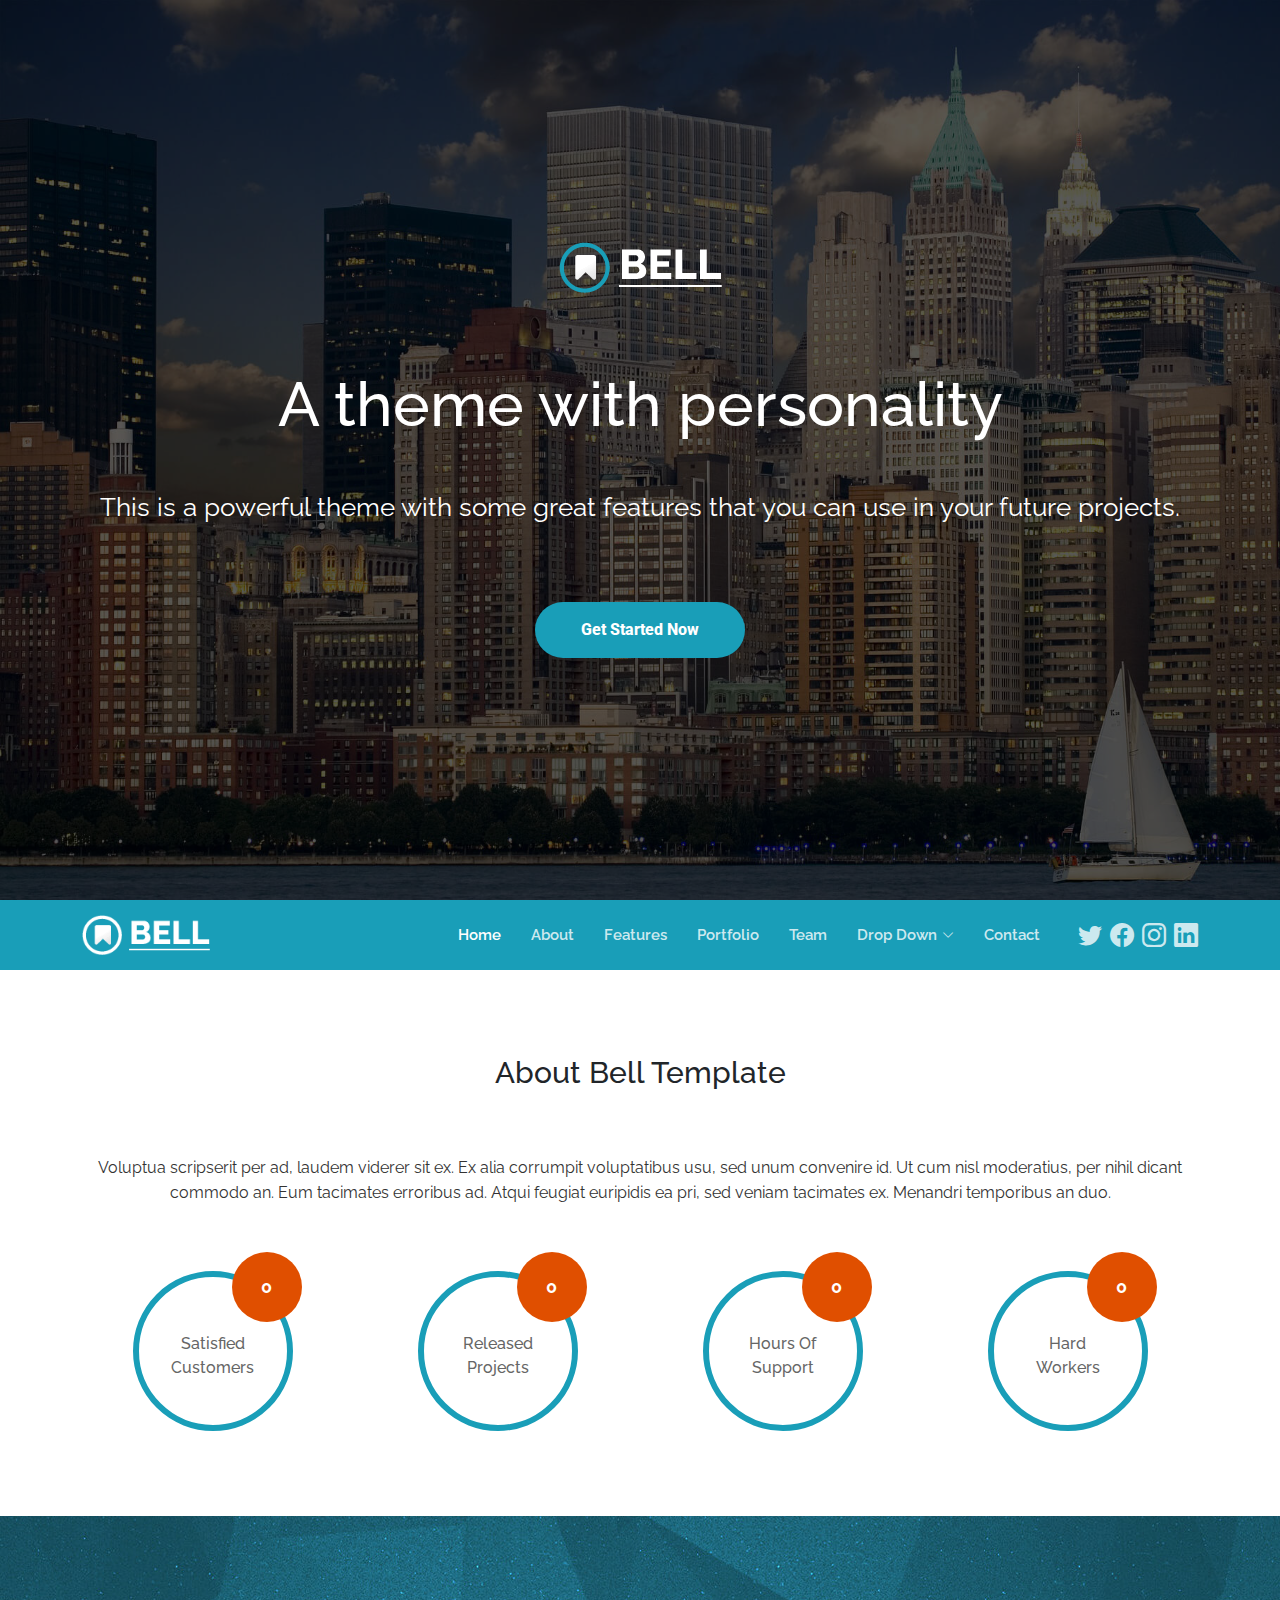
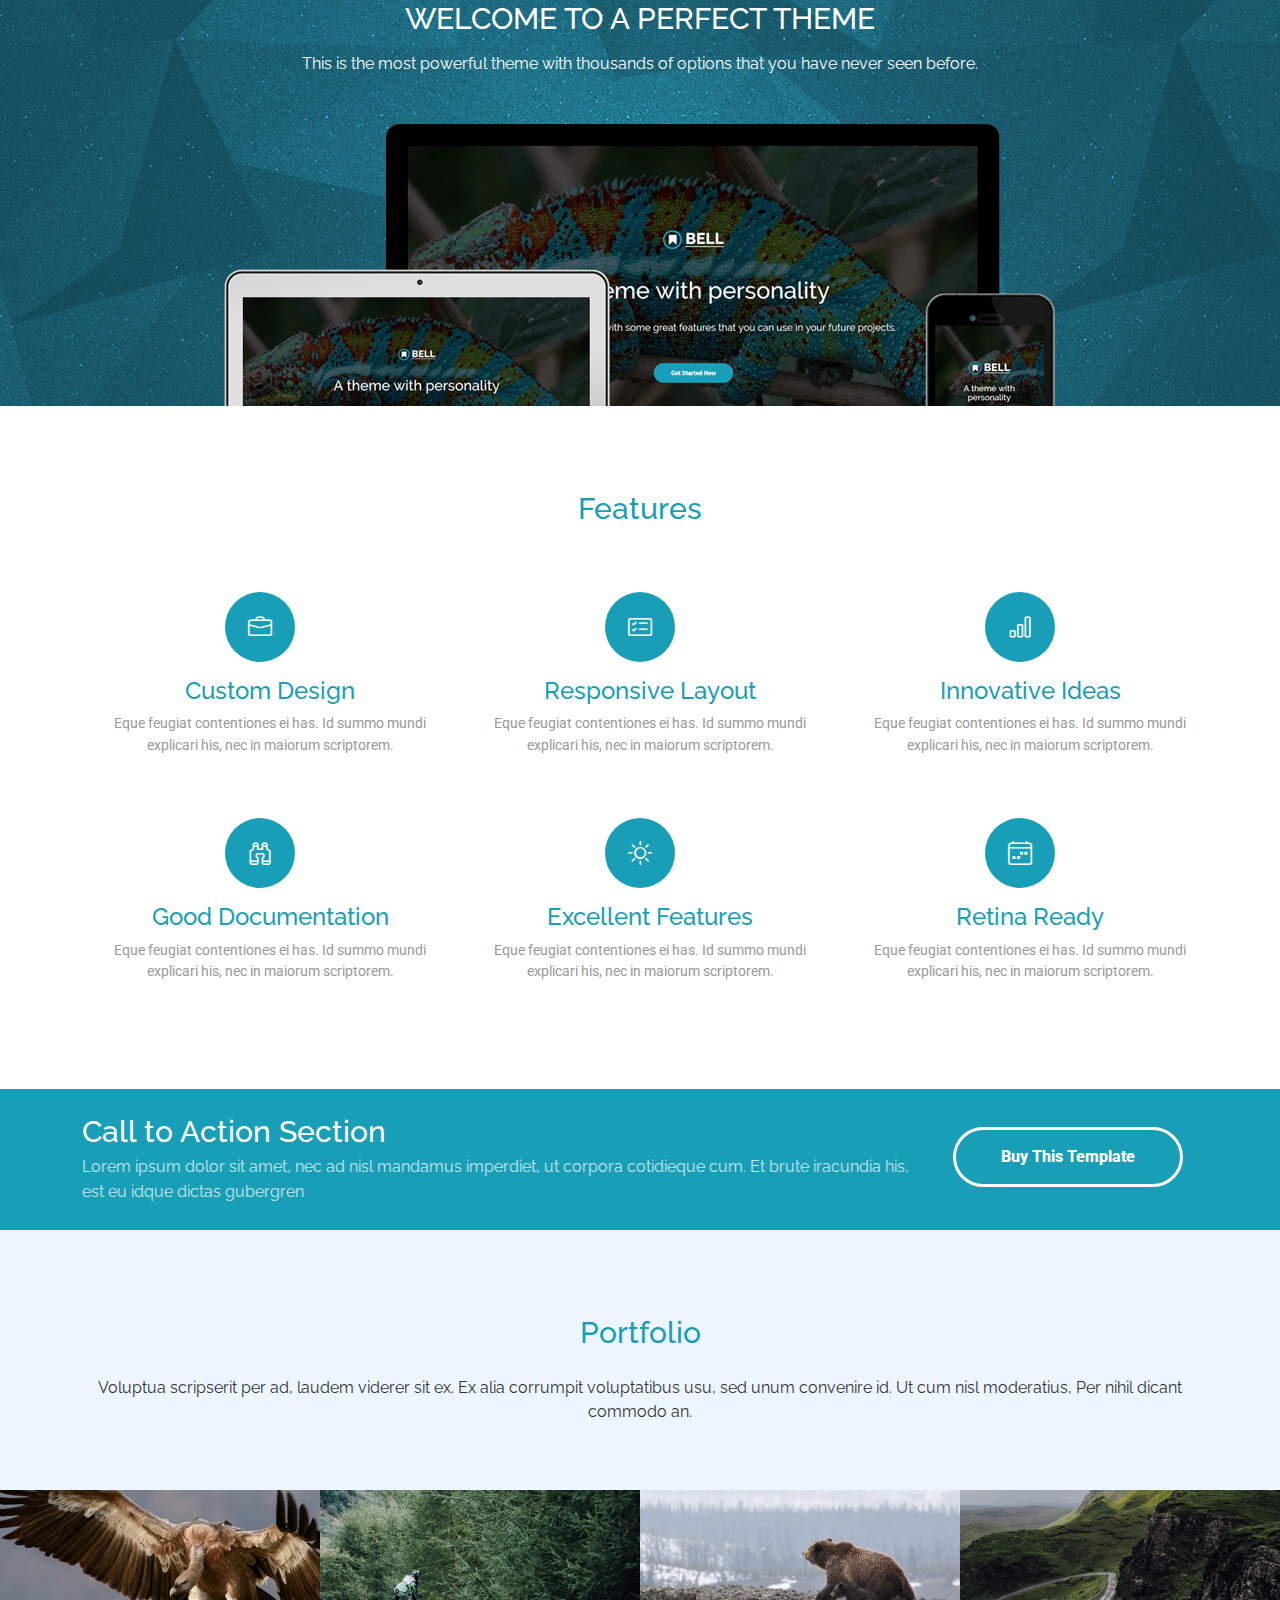
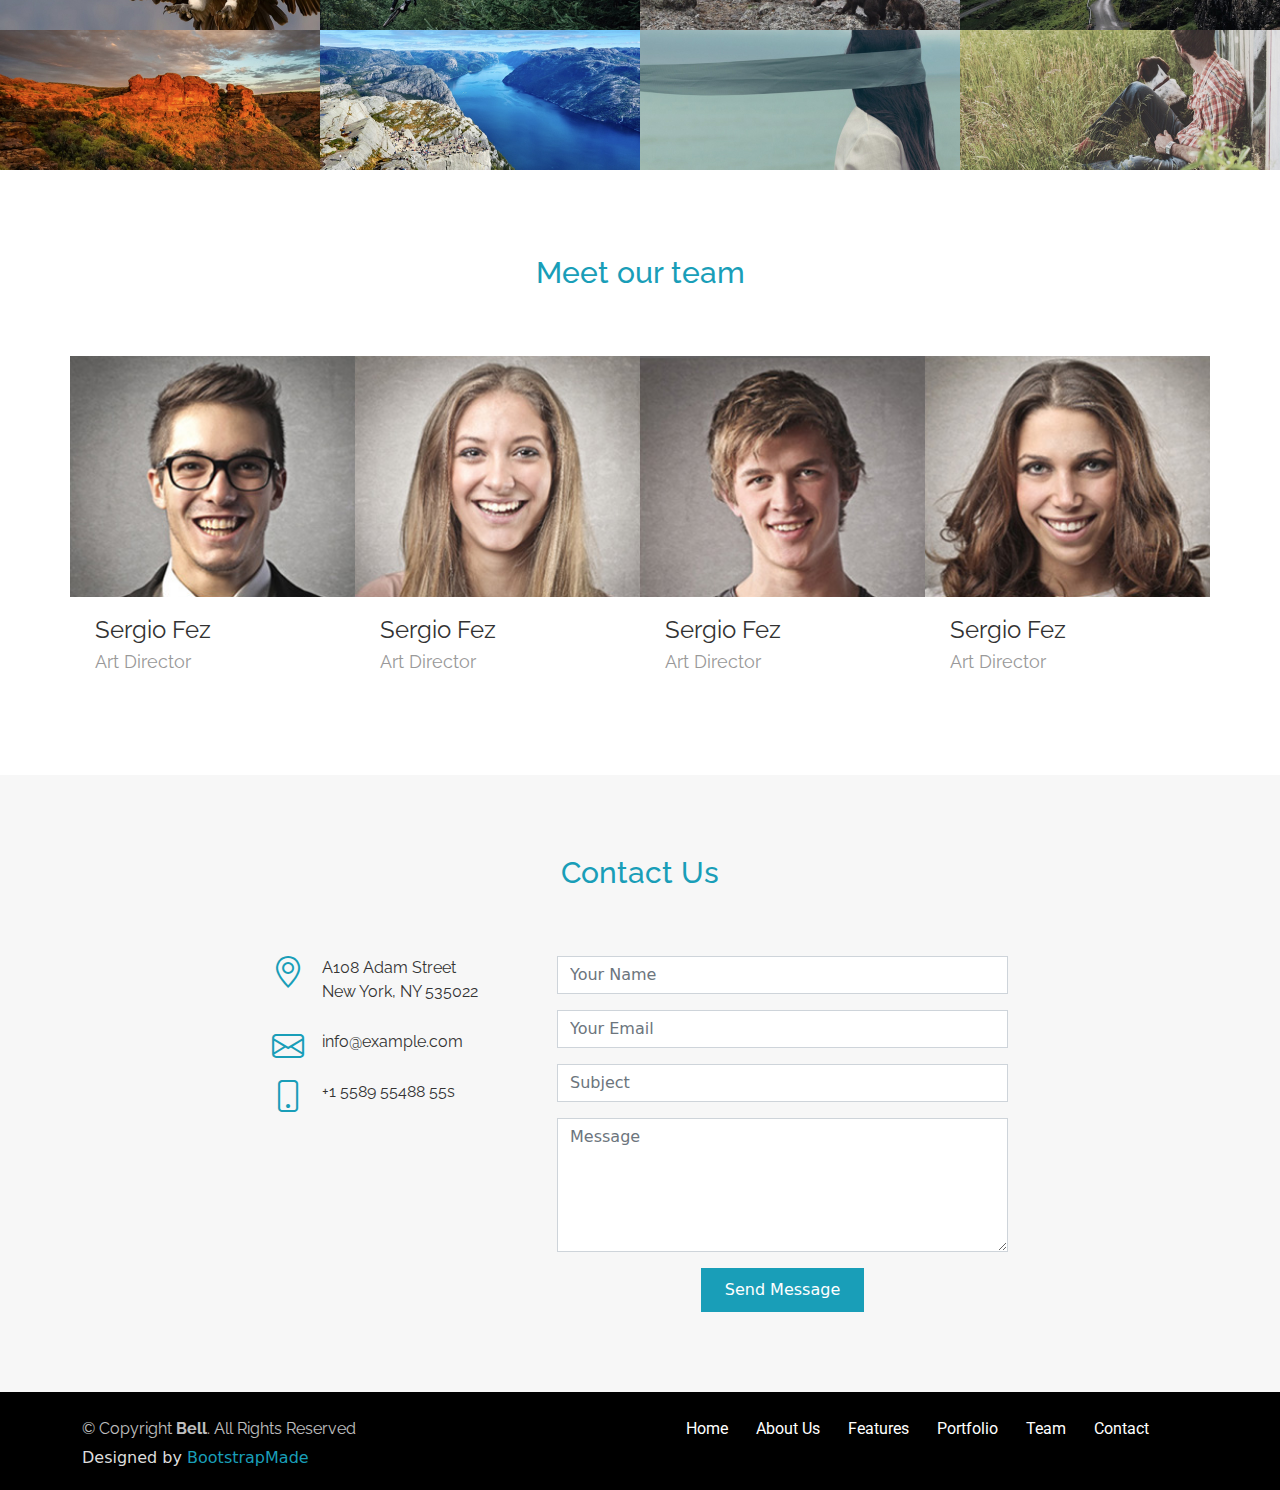
<file: Bell/index.html>
<!DOCTYPE html>
<html lang="en">

<head>
  <meta charset="utf-8">
  <meta content="width=device-width, initial-scale=1.0" name="viewport">

  <title>Bell Bootstrap Template</title>
  <meta content="" name="description">
  <meta content="" name="keywords">

  <!-- Facebook Opengraph integration: https://developers.facebook.com/docs/sharing/opengraph -->
  <meta property="og:title" content="">
  <meta property="og:image" content="">
  <meta property="og:url" content="">
  <meta property="og:site_name" content="">
  <meta property="og:description" content="">

  <!-- Twitter Cards integration: https://dev.twitter.com/cards/  -->
  <meta name="twitter:card" content="summary">
  <meta name="twitter:site" content="">
  <meta name="twitter:title" content="">
  <meta name="twitter:description" content="">
  <meta name="twitter:image" content="">

  <!-- Favicons -->
  <link href="assets/img/favicon.png" rel="icon">
  <link href="assets/img/apple-touch-icon.png" rel="apple-touch-icon">

  <!-- Google Fonts -->
  <link href="https://fonts.googleapis.com/css?family=Raleway:400,500,700|Roboto:400,900" rel="stylesheet">

  <!-- Vendor CSS Files -->
  <link href="assets/vendor/bootstrap/css/bootstrap.min.css" rel="stylesheet">
  <link href="assets/vendor/bootstrap-icons/bootstrap-icons.css" rel="stylesheet">
  <link href="assets/vendor/glightbox/css/glightbox.min.css" rel="stylesheet">

  <!-- Template Main CSS File -->
  <link href="assets/css/style.css" rel="stylesheet">

  <!-- =======================================================
  * Template Name: Bell - v4.6.0
  * Template URL: https://bootstrapmade.com/bell-free-bootstrap-4-template/
  * Author: BootstrapMade.com
  * License: https://bootstrapmade.com/license/
  ======================================================== -->
</head>

<body>

  <!-- ======= Hero Section ======= -->
  <section id="hero" class="hero">
    <div class="container text-center">
      <div class="row">
        <div class="col-md-12">
          <a class="hero-brand" href="index.html" title="Home"><img alt="Bell Logo" src="assets/img/logo.png"></a>
        </div>
      </div>

      <div class="col-md-12">
        <h1>
          A theme with personality
        </h1>

        <p class="tagline">
          This is a powerful theme with some great features that you can use in your future projects.
        </p>
        <a class="btn btn-full scrollto" href="#about">Get Started Now</a>
      </div>
    </div>

  </section><!-- End Hero -->

  <!-- ======= Header ======= -->
  <header id="header" class="d-flex align-items-center">
    <div class="container d-flex align-items-center">

      <div id="logo" class="me-auto">
        <a href="index.html"><img src="assets/img/logo-nav.png" alt=""></a>
        <!-- Uncomment below if you prefer to use a text image -->
        <!--<h1><a href="#hero">Bell</a></h1>-->
      </div>

      <nav id="navbar" class="navbar order-last order-lg-0">
        <ul>
          <li><a class="nav-link scrollto active" href="#hero">Home</a></li>
          <li><a class="nav-link scrollto" href="#about">About</a></li>
          <li><a class="nav-link scrollto" href="#features">Features</a></li>
          <li><a class="nav-link scrollto " href="#portfolio">Portfolio</a></li>
          <li><a class="nav-link scrollto" href="#team">Team</a></li>
          <li class="dropdown"><a href="#"><span>Drop Down</span> <i class="bi bi-chevron-down"></i></a>
            <ul>
              <li><a href="#">Drop Down 1</a></li>
              <li class="dropdown"><a href="#"><span>Deep Drop Down</span> <i class="bi bi-chevron-right"></i></a>
                <ul>
                  <li><a href="#">Deep Drop Down 1</a></li>
                  <li><a href="#">Deep Drop Down 2</a></li>
                  <li><a href="#">Deep Drop Down 3</a></li>
                  <li><a href="#">Deep Drop Down 4</a></li>
                  <li><a href="#">Deep Drop Down 5</a></li>
                </ul>
              </li>
              <li><a href="#">Drop Down 2</a></li>
              <li><a href="#">Drop Down 3</a></li>
              <li><a href="#">Drop Down 4</a></li>
            </ul>
          </li>
          <li><a class="nav-link scrollto" href="#contact">Contact</a></li>
        </ul>
        <i class="bi bi-list mobile-nav-toggle"></i>
      </nav><!-- .navbar -->

      <div class="header-social-links d-flex align-items-center">
        <a href="#" class="twitter"><i class="bi bi-twitter"></i></a>
        <a href="#" class="facebook"><i class="bi bi-facebook"></i></a>
        <a href="#" class="instagram"><i class="bi bi-instagram"></i></a>
        <a href="#" class="linkedin"><i class="bi bi-linkedin"></i></i></a>
      </div>
    </div>
  </header><!-- End Header -->

  <main id="main">

    <!-- ======= About Section ======= -->
    <section class="about" id="about">

      <div class="container text-center">
        <h2>
          About Bell Template
        </h2>

        <p>
          Voluptua scripserit per ad, laudem viderer sit ex. Ex alia corrumpit voluptatibus usu, sed unum convenire id. Ut cum nisl moderatius, per nihil dicant commodo an. Eum tacimates erroribus ad. Atqui feugiat euripidis ea pri, sed veniam tacimates ex. Menandri
          temporibus an duo.
        </p>

        <div class="row stats-row">
          <div class="stats-col text-center col-md-3 col-sm-6">
            <div class="circle">
              <span data-purecounter-start="0" data-purecounter-end="232" data-purecounter-duration="1" class="purecounter stats-no"></span>
              Satisfied Customers
            </div>
          </div>

          <div class="stats-col text-center col-md-3 col-sm-6">
            <div class="circle">
              <span data-purecounter-start="0" data-purecounter-end="79" data-purecounter-duration="1" class="purecounter stats-no"></span>
              Released Projects
            </div>
          </div>

          <div class="stats-col text-center col-md-3 col-sm-6">
            <div class="circle">
              <span data-purecounter-start="0" data-purecounter-end="1463" data-purecounter-duration="1" class="purecounter stats-no"></span>
              Hours Of Support
            </div>
          </div>

          <div class="stats-col text-center col-md-3 col-sm-6">
            <div class="circle">
              <span data-purecounter-start="0" data-purecounter-end="68" data-purecounter-duration="1" class="purecounter stats-no"></span>
              Hard Workers
            </div>
          </div>
        </div>
      </div>

    </section><!-- End About Section -->

    <!-- ======= Welcome Section ======= -->
    <section class="welcome text-center">
      <h2>Welcome to a perfect theme</h2>
      <p>
        This is the most powerful theme with thousands of options that you have never seen before.
      </p>
      <img alt="Bell - A perfect theme" class="gadgets-img hidden-md-down" src="assets/img/gadgets.png">
    </section><!-- End Welcome Section -->

    <!-- ======= Features Section ======= -->
    <section class="features" id="features">

      <div class="container">
        <h2 class="text-center">
          Features
        </h2>

        <div class="row">
          <div class="feature-col col-lg-4 col-xs-12">
            <div class="card card-block text-center">
              <div>
                <div class="feature-icon">
                  <i class="bi bi-briefcase"></i>
                </div>
              </div>

              <div>
                <h3>
                  Custom Design
                </h3>

                <p>
                  Eque feugiat contentiones ei has. Id summo mundi explicari his, nec in maiorum scriptorem.
                </p>
              </div>
            </div>
          </div>

          <div class="feature-col col-lg-4 col-xs-12">
            <div class="card card-block text-center">
              <div>
                <div class="feature-icon">
                  <i class="bi bi-card-checklist"></i>
                </div>
              </div>

              <div>
                <h3>
                  Responsive Layout
                </h3>

                <p>
                  Eque feugiat contentiones ei has. Id summo mundi explicari his, nec in maiorum scriptorem.
                </p>
              </div>
            </div>
          </div>

          <div class="feature-col col-lg-4 col-xs-12">
            <div class="card card-block text-center">
              <div>
                <div class="feature-icon">
                  <i class="bi bi-bar-chart"></i>
                </div>
              </div>

              <div>
                <h3>
                  Innovative Ideas
                </h3>

                <p>
                  Eque feugiat contentiones ei has. Id summo mundi explicari his, nec in maiorum scriptorem.
                </p>
              </div>
            </div>
          </div>
        </div>

        <div class="row">
          <div class="feature-col col-lg-4 col-xs-12">
            <div class="card card-block text-center">
              <div>
                <div class="feature-icon">
                  <i class="bi bi-binoculars"></i>
                </div>
              </div>

              <div>
                <h3>
                  Good Documentation
                </h3>

                <p>
                  Eque feugiat contentiones ei has. Id summo mundi explicari his, nec in maiorum scriptorem.
                </p>
              </div>
            </div>
          </div>

          <div class="feature-col col-lg-4 col-xs-12">
            <div class="card card-block text-center">
              <div>
                <div class="feature-icon">
                  <i class="bi bi-brightness-high"></i>
                </div>
              </div>

              <div>
                <h3>
                  Excellent Features
                </h3>

                <p>
                  Eque feugiat contentiones ei has. Id summo mundi explicari his, nec in maiorum scriptorem.
                </p>
              </div>
            </div>
          </div>

          <div class="feature-col col-lg-4 col-xs-12">
            <div class="card card-block text-center">
              <div>
                <div class="feature-icon">
                  <i class="bi bi-calendar4-week"></i>
                </div>
              </div>

              <div>
                <h3>
                  Retina Ready
                </h3>
                <p>
                  Eque feugiat contentiones ei has. Id summo mundi explicari his, nec in maiorum scriptorem.
                </p>
              </div>
            </div>
          </div>
        </div>
      </div>

    </section><!-- End Features Section -->

    <!-- ======= Call to Action Section ======= -->
    <section class="cta">
      <div class="container">
        <div class="row">
          <div class="col-lg-9 col-sm-12 text-lg-start text-center">
            <h2>
              Call to Action Section
            </h2>

            <p>
              Lorem ipsum dolor sit amet, nec ad nisl mandamus imperdiet, ut corpora cotidieque cum. Et brute iracundia his, est eu idque dictas gubergren
            </p>
          </div>

          <div class="col-lg-3 col-sm-12 text-lg-right text-center">
            <a class="btn btn-ghost" href="#">Buy This Template</a>
          </div>
        </div>
      </div>
    </section><!-- End Call to Action Section -->

    <!-- ======= Portfolio Section ======= -->
    <section class="portfolio" id="portfolio">

      <div class="container text-center">
        <h2>
          Portfolio
        </h2>

        <p>
          Voluptua scripserit per ad, laudem viderer sit ex. Ex alia corrumpit voluptatibus usu, sed unum convenire id. Ut cum nisl moderatius, Per nihil dicant commodo an.
        </p>
      </div>

      <div class="portfolio-grid">
        <div class="row">
          <div class="col-lg-3 col-sm-6 col-xs-12">
            <div class="card card-block">
              <a href="assets/img/porf-1.jpg" class="portfolio-lightbox" data-gallery="portfolioGallery"><img alt="" src="assets/img/porf-1.jpg">
                <div class="portfolio-over">
                  <div>
                    <h3 class="card-title">
                      The Dude Rockin'
                    </h3>

                    <p class="card-text">
                      Lorem ipsum dolor sit amet, eu sed suas eruditi honestatis.
                    </p>
                  </div>
                </div>
              </a>
            </div>
          </div>

          <div class="col-lg-3 col-sm-6 col-xs-12">
            <div class="card card-block">
              <a href="assets/img/porf-2.jpg" class="portfolio-lightbox" data-gallery="portfolioGallery"><img alt="" src="assets/img/porf-2.jpg">
                <div class="portfolio-over">
                  <div>
                    <h3 class="card-title">
                      The Dude Rockin'
                    </h3>

                    <p class="card-text">
                      Lorem ipsum dolor sit amet, eu sed suas eruditi honestatis.
                    </p>
                  </div>
                </div>
              </a>
            </div>
          </div>

          <div class="col-lg-3 col-sm-6 col-xs-12">
            <div class="card card-block">
              <a href="assets/img/porf-3.jpg" class="portfolio-lightbox" data-gallery="portfolioGallery"><img alt="" src="assets/img/porf-3.jpg">
                <div class="portfolio-over">
                  <div>
                    <h3 class="card-title">
                      The Dude Rockin'
                    </h3>

                    <p class="card-text">
                      Lorem ipsum dolor sit amet, eu sed suas eruditi honestatis.
                    </p>
                  </div>
                </div>
              </a>
            </div>
          </div>

          <div class="col-lg-3 col-sm-6 col-xs-12">
            <div class="card card-block">
              <a href="assets/img/porf-4.jpg" class="portfolio-lightbox" data-gallery="portfolioGallery"><img alt="" src="assets/img/porf-4.jpg">
                <div class="portfolio-over">
                  <div>
                    <h3 class="card-title">
                      The Dude Rockin'
                    </h3>

                    <p class="card-text">
                      Lorem ipsum dolor sit amet, eu sed suas eruditi honestatis.
                    </p>
                  </div>
                </div>
              </a>
            </div>
          </div>
        </div>

        <div class="row">
          <div class="col-lg-3 col-sm-6 col-xs-12">
            <div class="card card-block">
              <a href="assets/img/porf-5.jpg" class="portfolio-lightbox" data-gallery="portfolioGallery"><img alt="" src="assets/img/porf-5.jpg">
                <div class="portfolio-over">
                  <div>
                    <h3 class="card-title">
                      The Dude Rockin'
                    </h3>

                    <p class="card-text">
                      Lorem ipsum dolor sit amet, eu sed suas eruditi honestatis.
                    </p>
                  </div>
                </div>
              </a>
            </div>
          </div>

          <div class="col-lg-3 col-sm-6 col-xs-12">
            <div class="card card-block">
              <a href="assets/img/porf-6.jpg" class="portfolio-lightbox" data-gallery="portfolioGallery"><img alt="" src="assets/img/porf-6.jpg">
                <div class="portfolio-over">
                  <div>
                    <h3 class="card-title">
                      The Dude Rockin'
                    </h3>

                    <p class="card-text">
                      Lorem ipsum dolor sit amet, eu sed suas eruditi honestatis.
                    </p>
                  </div>
                </div>
              </a>
            </div>
          </div>

          <div class="col-lg-3 col-sm-6 col-xs-12">
            <div class="card card-block">
              <a href="assets/img/porf-7.jpg" class="portfolio-lightbox" data-gallery="portfolioGallery"><img alt="" src="assets/img/porf-7.jpg">
                <div class="portfolio-over">
                  <div>
                    <h3 class="card-title">
                      The Dude Rockin'
                    </h3>

                    <p class="card-text">
                      Lorem ipsum dolor sit amet, eu sed suas eruditi honestatis.
                    </p>
                  </div>
                </div>
              </a>
            </div>
          </div>

          <div class="col-lg-3 col-sm-6 col-xs-12">
            <div class="card card-block">
              <a href="assets/img/porf-8.jpg" class="portfolio-lightbox" data-gallery="portfolioGallery"><img alt="" src="assets/img/porf-8.jpg">
                <div class="portfolio-over">
                  <div>
                    <h3 class="card-title">
                      The Dude Rockin'
                    </h3>

                    <p class="card-text">
                      Lorem ipsum dolor sit amet, eu sed suas eruditi honestatis.
                    </p>
                  </div>
                </div>
              </a>
            </div>
          </div>
        </div>
      </div>
    </section><!-- End Portfolio Section -->

    <!-- ======= Team Section ======= -->
    <section class="team" id="team">
      <div class="container">
        <h2 class="text-center">
          Meet our team
        </h2>

        <div class="row">
          <div class="col-sm-3 col-xs-6">
            <div class="card card-block">
              <a href="#"><img alt="" class="team-img" src="assets/img/team-1.jpg">
                <div class="card-title-wrap">
                  <span class="card-title">Sergio Fez</span> <span class="card-text">Art Director</span>
                </div>

                <div class="team-over">
                  <h4 class="hidden-md-down">
                    Connect with me
                  </h4>

                  <nav class="social-nav">
                    <a href="#"><i class="bi bi-twitter"></i></a> <a href="#"><i class="bi bi-facebook"></i></a> <a href="#"><i class="bi bi-linkedin"></i></a> <a href="#"><i class="bi bi-envelope-fill"></i></a>
                  </nav>

                  <p>
                    Lorem ipsum dolor sit amet, eu sed suas eruditi honestatis.
                  </p>
                </div>
              </a>
            </div>
          </div>

          <div class="col-sm-3 col-xs-6">
            <div class="card card-block">
              <a href="#"><img alt="" class="team-img" src="assets/img/team-2.jpg">
                <div class="card-title-wrap">
                  <span class="card-title">Sergio Fez</span> <span class="card-text">Art Director</span>
                </div>

                <div class="team-over">
                  <h4 class="hidden-md-down">
                    Connect with me
                  </h4>

                  <nav class="social-nav">
                    <a href="#"><i class="bi bi-twitter"></i></a> <a href="#"><i class="bi bi-facebook"></i></a> <a href="#"><i class="bi bi-linkedin"></i></a> <a href="#"><i class="bi bi-envelope-fill"></i></a>
                  </nav>

                  <p>
                    Lorem ipsum dolor sit amet, eu sed suas eruditi honestatis.
                  </p>
                </div>
              </a>
            </div>
          </div>

          <div class="col-sm-3 col-xs-6">
            <div class="card card-block">
              <a href="#"><img alt="" class="team-img" src="assets/img/team-3.jpg">
                <div class="card-title-wrap">
                  <span class="card-title">Sergio Fez</span> <span class="card-text">Art Director</span>
                </div>

                <div class="team-over">
                  <h4 class="hidden-md-down">
                    Connect with me
                  </h4>

                  <nav class="social-nav">
                    <a href="#"><i class="bi bi-twitter"></i></a> <a href="#"><i class="bi bi-facebook"></i></a> <a href="#"><i class="bi bi-linkedin"></i></a> <a href="#"><i class="bi bi-envelope-fill"></i></a>
                  </nav>

                  <p>
                    Lorem ipsum dolor sit amet, eu sed suas eruditi honestatis.
                  </p>
                </div>
              </a>
            </div>
          </div>

          <div class="col-sm-3 col-xs-6">
            <div class="card card-block">
              <a href="#"><img alt="" class="team-img" src="assets/img/team-4.jpg">
                <div class="card-title-wrap">
                  <span class="card-title">Sergio Fez</span> <span class="card-text">Art Director</span>
                </div>

                <div class="team-over">
                  <h4 class="hidden-md-down">
                    Connect with me
                  </h4>

                  <nav class="social-nav">
                    <a href="#"><i class="bi bi-twitter"></i></a> <a href="#"><i class="bi bi-facebook"></i></a> <a href="#"><i class="bi bi-linkedin"></i></a> <a href="#"><i class="bi bi-envelope-fill"></i></a>
                  </nav>

                  <p>
                    Lorem ipsum dolor sit amet, eu sed suas eruditi honestatis.
                  </p>
                </div>
              </a>
            </div>
          </div>
        </div>
      </div>
    </section><!-- End Team Section -->

    <!-- ======= Contact Section ======= -->
    <section id="contact">
      <div class="container">
        <div class="row">
          <div class="col-md-12 text-center">
            <h2 class="section-title">Contact Us</h2>
          </div>
        </div>

        <div class="row justify-content-center">
          <div class="col-lg-3 col-md-4">
            <div class="info">
              <div>
                <i class="bi bi-geo-alt"></i>
                <p>A108 Adam Street<br>New York, NY 535022</p>
              </div>

              <div>
                <i class="bi bi-envelope"></i>
                <p>info@example.com</p>
              </div>

              <div>
                <i class="bi bi-phone"></i>
                <p>+1 5589 55488 55s</p>
              </div>

            </div>
          </div>

          <div class="col-lg-5 col-md-8">
            <div class="form">
              <form action="forms/contact.php" method="post" role="form" class="php-email-form">
                <div class="form-group">
                  <input type="text" name="name" class="form-control" id="name" placeholder="Your Name" required>
                </div>
                <div class="form-group mt-3">
                  <input type="email" class="form-control" name="email" id="email" placeholder="Your Email" required>
                </div>
                <div class="form-group mt-3">
                  <input type="text" class="form-control" name="subject" id="subject" placeholder="Subject" required>
                </div>
                <div class="form-group mt-3">
                  <textarea class="form-control" name="message" rows="5" placeholder="Message" required></textarea>
                </div>
                <div class="my-3">
                  <div class="loading">Loading</div>
                  <div class="error-message"></div>
                  <div class="sent-message">Your message has been sent. Thank you!</div>
                </div>
                <div class="text-center"><button type="submit">Send Message</button></div>
              </form>
            </div>
          </div>

        </div>
      </div>
    </section><!-- End Contact Section -->

  </main><!-- End #main -->

  <!-- ======= Footer ======= -->
  <footer class="site-footer">
    <div class="bottom">
      <div class="container">
        <div class="row">

          <div class="col-lg-6 col-xs-12 text-lg-start text-center">
            <p class="copyright-text">
              &copy; Copyright <strong>Bell</strong>. All Rights Reserved
            </p>
            <div class="credits">
              <!--
              All the links in the footer should remain intact.
              You can delete the links only if you purchased the pro version.
              Licensing information: https://bootstrapmade.com/license/
              Purchase the pro version with working PHP/AJAX contact form: https://bootstrapmade.com/buy/?theme=Bell
            -->
              Designed by <a href="https://bootstrapmade.com/">BootstrapMade</a>
            </div>
          </div>

          <div class="col-lg-6 col-xs-12 text-lg-right text-center">
            <ul class="list-inline">
              <li class="list-inline-item">
                <a href="index.html">Home</a>
              </li>

              <li class="list-inline-item">
                <a href="#about">About Us</a>
              </li>

              <li class="list-inline-item">
                <a href="#features">Features</a>
              </li>

              <li class="list-inline-item">
                <a href="#portfolio">Portfolio</a>
              </li>

              <li class="list-inline-item">
                <a href="#team">Team</a>
              </li>

              <li class="list-inline-item">
                <a href="#contact">Contact</a>
              </li>
            </ul>
          </div>

        </div>
      </div>
    </div>
  </footer><!-- End Footer -->

  <a href="#" class="back-to-top d-flex align-items-center justify-content-center"><i class="bi bi-arrow-up-short"></i></a>

  <!-- Vendor JS Files -->
  <script src="assets/vendor/purecounter/purecounter.js"></script>
  <script src="assets/vendor/bootstrap/js/bootstrap.bundle.min.js"></script>
  <script src="assets/vendor/glightbox/js/glightbox.min.js"></script>
  <script src="assets/vendor/php-email-form/validate.js"></script>

  <!-- Template Main JS File -->
  <script src="assets/js/main.js"></script>

</body>

</html>
</file>
<file: Bell/assets/css/style.css>
/**
* Template Name: Bell - v4.6.0
* Template URL: https://bootstrapmade.com/bell-free-bootstrap-4-template/
* Author: BootstrapMade.com
* License: https://bootstrapmade.com/license/
*/

h1, h2, h3, h4, h5, h6 {
  font-family: "Raleway", Helvetica, Arial, sans-serif;
}

p {
  line-height: 1.55;
  color: #333;
  font-size: 400;
  font-family: "Raleway", Helvetica, Arial, sans-serif;
}

h1 {
  font-size: 62px;
}

h2 {
  font-size: 30px;
  margin-bottom: 65px;
}

h3 {
  font-size: 24px;
}

h4 {
  font-size: 18px;
}

/*--------------------------------------------------------------
# General
--------------------------------------------------------------*/
a {
  transition: 0.5s;
  text-decoration: none;
  color: #199EB8;
}
a:hover {
  color: #23c2e1;
}

/*--------------------------------------------------------------
# Back to top button
--------------------------------------------------------------*/
.back-to-top {
  position: fixed;
  visibility: hidden;
  opacity: 0;
  right: 15px;
  bottom: 15px;
  z-index: 996;
  background: #199EB8;
  width: 40px;
  height: 40px;
  border-radius: 50px;
  transition: all 0.4s;
}
.back-to-top i {
  font-size: 28px;
  color: #fff;
  line-height: 0;
}
.back-to-top:hover {
  background: #1ebddc;
  color: #fff;
}
.back-to-top.active {
  visibility: visible;
  opacity: 1;
}

/* ==================================================
  Elements
  ================================================== */
.btn {
  background-color: #199EB8;
  font-family: "Roboto", Helvetica, Arial, sans-serif;
  font-weight: 800;
  color: #fff;
  padding: 15px 45px;
  border-radius: 50px;
}
.btn:hover {
  background-color: #E04F00;
  color: #fff;
}
.btn:focus {
  color: #fff;
}

.btn-ghost {
  border: 3px solid #fff;
  background-color: transparent;
}
.btn-ghost:hover {
  background-color: #fff;
  color: #199EB8;
}

section {
  padding: 85px 0;
}

.card {
  position: relative;
  padding: 0;
  border: 0;
  border-radius: 0;
  margin: 0;
  overflow: hidden;
}

a:hover {
  text-decoration: none !important;
}

/*--------------------------------------------------------------
# Header
--------------------------------------------------------------*/
#header {
  background: #199EB8;
  height: 70px;
}
#header #logo h1 {
  font-size: 32px;
  margin: 0;
  line-height: 0;
  font-family: "Raleway", Helvetica, Arial, sans-serif;
  font-weight: 700;
  letter-spacing: 3px;
  text-transform: uppercase;
}
#header #logo h1 a,
#header #logo h1 a:hover {
  color: #fff;
}
#header #logo img {
  padding: 0;
  margin: 0;
  max-height: 40px;
}

.scrolled-offset {
  margin-top: 70px;
}

/*--------------------------------------------------------------
# Header Social Links
--------------------------------------------------------------*/
.header-social-links {
  margin: 0 0 0 30px;
}
.header-social-links a {
  color: rgba(255, 255, 255, 0.8);
  padding-left: 8px;
  display: inline-block;
  line-height: 0px;
  transition: 0.3s;
}
.header-social-links a i {
  line-height: 0;
  font-size: 24px;
}
.header-social-links a:hover {
  color: #fff;
}
@media (max-width: 768px) {
  .header-social-links {
    margin: 0 15px 0 0;
  }
}

/*--------------------------------------------------------------
# Navigation Menu
--------------------------------------------------------------*/
/**
* Desktop Navigation 
*/
.navbar {
  padding: 0;
}
.navbar ul {
  margin: 0;
  padding: 0;
  display: flex;
  list-style: none;
  align-items: center;
}
.navbar li {
  position: relative;
}
.navbar a, .navbar a:focus {
  display: flex;
  align-items: center;
  justify-content: space-between;
  padding: 10px 0 10px 30px;
  font-family: "Raleway", Helvetica, Arial, sans-serif;
  font-size: 15px;
  font-weight: 600;
  color: rgba(255, 255, 255, 0.8);
  white-space: nowrap;
  transition: 0.3s;
}
.navbar a i, .navbar a:focus i {
  font-size: 12px;
  line-height: 0;
  margin-left: 5px;
}
.navbar a:hover, .navbar .active, .navbar .active:focus, .navbar li:hover > a {
  color: #fff;
}
.navbar .dropdown ul {
  display: block;
  position: absolute;
  left: 30px;
  top: calc(100% + 30px);
  margin: 0;
  padding: 10px 0;
  z-index: 99;
  opacity: 0;
  visibility: hidden;
  background: #fff;
  box-shadow: 0px 0px 30px rgba(127, 137, 161, 0.25);
  transition: 0.3s;
  border-radius: 4px;
}
.navbar .dropdown ul li {
  min-width: 200px;
}
.navbar .dropdown ul a {
  padding: 10px 20px;
  color: #555;
}
.navbar .dropdown ul a i {
  font-size: 12px;
}
.navbar .dropdown ul a:hover, .navbar .dropdown ul .active:hover, .navbar .dropdown ul li:hover > a {
  color: #199EB8;
}
.navbar .dropdown:hover > ul {
  opacity: 1;
  top: 100%;
  visibility: visible;
}
.navbar .dropdown .dropdown ul {
  top: 0;
  left: calc(100% - 30px);
  visibility: hidden;
}
.navbar .dropdown .dropdown:hover > ul {
  opacity: 1;
  top: 0;
  left: 100%;
  visibility: visible;
}
@media (max-width: 1366px) {
  .navbar .dropdown .dropdown ul {
    left: -90%;
  }
  .navbar .dropdown .dropdown:hover > ul {
    left: -100%;
  }
}

/**
* Mobile Navigation 
*/
.mobile-nav-toggle {
  color: #fff;
  font-size: 28px;
  cursor: pointer;
  display: none;
  line-height: 0;
  transition: 0.5s;
}

@media (max-width: 991px) {
  .mobile-nav-toggle {
    display: block;
  }

  .navbar ul {
    display: none;
  }
}
.navbar-mobile {
  position: fixed;
  overflow: hidden;
  top: 0;
  right: 0;
  left: 0;
  bottom: 0;
  background: rgba(34, 34, 34, 0.9);
  transition: 0.3s;
  z-index: 999;
}
.navbar-mobile .mobile-nav-toggle {
  position: absolute;
  top: 15px;
  right: 15px;
}
.navbar-mobile ul {
  display: block;
  position: absolute;
  top: 55px;
  right: 15px;
  bottom: 15px;
  left: 15px;
  padding: 10px 0;
  border-radius: 8px;
  background-color: #fff;
  overflow-y: auto;
  transition: 0.3s;
}
.navbar-mobile a, .navbar-mobile a:focus {
  padding: 10px 20px;
  font-size: 15px;
  color: #555;
}
.navbar-mobile a:hover, .navbar-mobile .active, .navbar-mobile li:hover > a {
  color: #199EB8;
}
.navbar-mobile .getstarted, .navbar-mobile .getstarted:focus {
  margin: 15px;
}
.navbar-mobile .dropdown ul {
  position: static;
  display: none;
  margin: 10px 20px;
  padding: 10px 0;
  z-index: 99;
  opacity: 1;
  visibility: visible;
  background: #fff;
  box-shadow: 0px 0px 30px rgba(127, 137, 161, 0.25);
}
.navbar-mobile .dropdown ul li {
  min-width: 200px;
}
.navbar-mobile .dropdown ul a {
  padding: 10px 20px;
}
.navbar-mobile .dropdown ul a i {
  font-size: 12px;
}
.navbar-mobile .dropdown ul a:hover, .navbar-mobile .dropdown ul .active:hover, .navbar-mobile .dropdown ul li:hover > a {
  color: #199EB8;
}
.navbar-mobile .dropdown > .dropdown-active {
  display: block;
}

/*--------------------------------------------------------------
# Hero Section
--------------------------------------------------------------*/
.hero {
  display: table;
  position: relative;
  background-image: url(../img/cover.jpg);
  background-size: cover;
  padding: 150px 0;
  color: #fff;
  width: 100%;
  height: 100vh;
}
.hero:after {
  content: "";
  z-index: 0;
  position: absolute;
  background: rgba(0, 0, 0, 0.65);
  width: 100%;
  height: 100%;
  left: 0;
  top: 0;
}
.hero .container {
  position: relative;
  z-index: 1;
  text-align: center;
  display: table-cell;
  vertical-align: middle;
  width: 100%;
}

.hero-brand {
  margin-bottom: 75px;
  display: inline-block;
}
.hero-brand:hover {
  opacity: 0.75;
}

.tagline {
  font-family: "Raleway", Helvetica, Arial, sans-serif;
  font-size: 26px;
  margin: 45px 0 75px 0;
  color: #fff;
}

/*--------------------------------------------------------------
# Stats
--------------------------------------------------------------*/
.stats-row {
  margin-top: 65px;
}

.stats-col .circle {
  display: inline-block;
  width: 160px;
  height: 160px;
  font-family: "Raleway", Helvetica, Arial, sans-serif;
  font-weight: 500;
  color: #666;
  border: 6px solid #199EB8;
  border-radius: 50%;
  padding: 55px 25px 0 25px;
  position: relative;
}
.stats-col .circle .stats-no {
  color: #fff;
  width: 70px;
  height: 70px;
  line-height: 70px;
  top: -25px;
  right: -15px;
  font-family: "Raleway", Helvetica, Arial, sans-serif;
  font-size: 18px;
  background-color: #E04F00;
  position: absolute;
  border-radius: 50%;
  font-weight: 700;
}

/*--------------------------------------------------------------
# Breadcrumbs
--------------------------------------------------------------*/
.breadcrumbs {
  padding: 20px 0;
  background-color: #fafafa;
  min-height: 40px;
}
.breadcrumbs h2 {
  font-size: 24px;
  font-weight: 300;
  margin: 0;
}
@media (max-width: 992px) {
  .breadcrumbs h2 {
    margin: 0 0 10px 0;
  }
}
.breadcrumbs ol {
  display: flex;
  flex-wrap: wrap;
  list-style: none;
  padding: 0;
  margin: 0;
  font-size: 14px;
}
.breadcrumbs ol li + li {
  padding-left: 10px;
}
.breadcrumbs ol li + li::before {
  display: inline-block;
  padding-right: 10px;
  color: #6c757d;
  content: "/";
}
@media (max-width: 768px) {
  .breadcrumbs .d-flex {
    display: block !important;
  }
  .breadcrumbs ol {
    display: block;
  }
  .breadcrumbs ol li {
    display: inline-block;
  }
}

/* ==================================================
  Welcome Styling
  ================================================== */
.welcome {
  color: #fff;
  height: 490px;
  overflow: hidden;
  padding-top: 85px;
  background: url("../img/parallax-bg.jpg") center top no-repeat;
}
.welcome h2 {
  text-transform: uppercase;
  margin-bottom: 15px;
}
.welcome p {
  color: #fff;
  margin-bottom: 45px;
}

/* ==================================================
  Features Styling
  ================================================== */
.features {
  padding-bottom: 45px;
}
.features h2 {
  color: #199EB8;
}

.feature-col {
  display: table;
  padding-bottom: 45px;
}
.feature-col > div > div {
  display: table-cell;
  vertical-align: middle;
}
.feature-col > div > div:last-child {
  padding-left: 20px;
}
.feature-col .feature-icon {
  width: 70px;
  height: 70px;
  margin-bottom: 15px;
  background: #199EB8;
  color: #fff;
  font-size: 24px;
  text-align: center;
  border-radius: 50%;
  display: inline-flex;
  align-items: center;
  justify-content: center;
  line-height: 0;
}
.feature-col h3 {
  color: #199EB8;
}
.feature-col p {
  font-family: "Roboto", Helvetica, Arial, sans-serif;
  font-size: 14px;
  color: #999;
}

/* ==================================================
  Call-to-action Styling
  ================================================== */
.cta {
  background-color: #199EB8;
  padding: 25px 0;
}
.cta h2 {
  margin-bottom: 5px;
}
.cta h2,
.cta p {
  color: #fff;
}
.cta p {
  margin-bottom: 0;
  opacity: 0.75;
}
.cta .btn-ghost {
  position: relative;
  top: 13px;
}

/* ==================================================
  Portfolio Styling
  ================================================== */
.portfolio {
  background-color: #edf6ff;
  padding-bottom: 0;
}
.portfolio h2 {
  color: #199EB8;
  margin-bottom: 25px;
}

.portfolio-grid {
  margin-top: 65px;
}
.portfolio-grid .row {
  margin: 0;
}
.portfolio-grid .row > div {
  padding: 0;
}
.portfolio-grid .row > div .card img {
  width: 100%;
}
.portfolio-grid .row > div .card .portfolio-over {
  position: absolute;
  display: table-cell;
  vertical-align: middle;
  width: 100%;
  height: 100%;
  background: rgba(0, 0, 0, 0.8);
  top: 0;
  left: 0;
  text-align: center;
  opacity: 0;
  visibility: hidden;
  transition: all 0.3s ease;
}
.portfolio-grid .row > div .card .portfolio-over > div {
  position: relative;
  top: 50%;
  transform: translateY(-50%);
}
.portfolio-grid .row > div .card .portfolio-over .card-title {
  color: #fff;
  font-size: 30px;
}
.portfolio-grid .row > div .card .portfolio-over .card-text {
  color: #fff;
  opacity: 0.75;
  padding: 0 45px;
}
.portfolio-grid .row > div .card:hover .portfolio-over {
  opacity: 1;
  visibility: visible;
}

/* ==================================================
  Team Styling
  ================================================== */
.team h2 {
  color: #199EB8;
}
.team .col-sm-3 {
  padding: 0;
}
.team .card > a {
  display: block;
}
.team .card img {
  width: 100%;
}
.team .card h4 {
  color: #fff;
  text-transform: uppercase;
}
.team .card p {
  font-size: 11px;
  color: #fff;
  opacity: 0.75;
  margin: 0;
  padding: 0 35px;
}
.team .card .social-nav {
  margin-bottom: 45px;
}
.team .card .social-nav a {
  color: #fff;
  font-size: 16px;
  margin: 0 4px;
}
.team .card .social-nav a:hover {
  opacity: 0.75;
}
.team .card:hover .team-over {
  opacity: 1;
  visibility: visible;
}
.team .card:hover .card-title-wrap {
  background-color: #199EB8;
}
.team .card:hover .card-title-wrap .card-title,
.team .card:hover .card-title-wrap .card-text {
  color: #fff;
}
.team .team-over {
  padding-top: 45px;
  position: absolute;
  width: 100%;
  height: 100%;
  background: rgba(0, 0, 0, 0.8);
  top: 0;
  left: 0;
  text-align: center;
  opacity: 0;
  visibility: hidden;
  transition: all 0.3s ease;
}
.team .card-title-wrap {
  padding: 15px 25px;
  position: relative;
  z-index: 9;
  background-color: #fff;
}
.team .card-title-wrap .card-title,
.team .card-title-wrap .card-text {
  font-family: "Raleway", Helvetica, Arial, sans-serif;
  display: block;
  margin: 0;
}
.team .card-title-wrap .card-title {
  font-size: 24px;
  color: #333;
}
.team .card-title-wrap .card-text {
  font-size: 18px;
  color: #999;
}

/* ==================================================
  Contact Section
  ================================================== */
#contact {
  background: #f7f7f7;
  padding: 80px 0;
}
#contact h2 {
  font-family: "Raleway", Helvetica, Arial, sans-serif;
  color: #199EB8;
}
#contact .info i {
  font-size: 32px;
  color: #199EB8;
  float: left;
  line-height: 0;
}
#contact .info p {
  padding: 0 0 10px 50px;
  line-height: 24px;
}
#contact .php-email-form .validate {
  display: none;
  color: red;
  margin: 0 0 15px 0;
  font-weight: 400;
  font-size: 13px;
}
#contact .php-email-form .error-message {
  display: none;
  color: #fff;
  background: #ed3c0d;
  text-align: left;
  padding: 15px;
  font-weight: 600;
}
#contact .php-email-form .error-message br + br {
  margin-top: 25px;
}
#contact .php-email-form .sent-message {
  display: none;
  color: #fff;
  background: #18d26e;
  text-align: center;
  padding: 15px;
  font-weight: 600;
}
#contact .php-email-form .loading {
  display: none;
  background: #fff;
  text-align: center;
  padding: 15px;
}
#contact .php-email-form .loading:before {
  content: "";
  display: inline-block;
  border-radius: 50%;
  width: 24px;
  height: 24px;
  margin: 0 10px -6px 0;
  border: 3px solid #18d26e;
  border-top-color: #eee;
  -webkit-animation: animate-loading 1s linear infinite;
  animation: animate-loading 1s linear infinite;
}
#contact .php-email-form input, #contact .php-email-form textarea {
  border-radius: 0;
  box-shadow: none;
}
#contact .php-email-form input::focus, #contact .php-email-form textarea::focus {
  background-color: #199EB8;
}
#contact .php-email-form button[type=submit] {
  background: #199EB8;
  border: 0;
  padding: 10px 24px;
  color: #fff;
  transition: 0.4s;
}
#contact .php-email-form button[type=submit]:hover {
  background: #23c2e1;
}
@-webkit-keyframes animate-loading {
  0% {
    transform: rotate(0deg);
  }
  100% {
    transform: rotate(360deg);
  }
}
@keyframes animate-loading {
  0% {
    transform: rotate(0deg);
  }
  100% {
    transform: rotate(360deg);
  }
}

/*--------------------------------------------------------------
# Footer
--------------------------------------------------------------*/
.site-footer {
  background-color: #111;
  padding: 0;
}
.site-footer h2,
.site-footer p {
  color: #fff;
}
.site-footer p {
  opacity: 0.75;
  line-height: 2.0925;
}
.site-footer h2,
.site-footer .btn {
  margin-bottom: 25px;
}
.site-footer .social-nav a {
  color: #fff;
  opacity: 0.25;
}
.site-footer .social-nav a:hover {
  opacity: 1;
}
.site-footer .bottom {
  background-color: #000;
  padding: 20px 0;
}
.site-footer .bottom .list-inline,
.site-footer .bottom p {
  margin: 0;
}
.site-footer .bottom .list-inline {
  position: relative;
  top: 5px;
}
.site-footer .bottom .list-inline a {
  color: #fff;
  font-family: "Roboto", Helvetica, Arial, sans-serif;
  margin-right: 15px;
}
.site-footer .bottom .list-inline a:hover {
  color: #199EB8;
}
.site-footer .credits {
  color: #ddd;
}
.site-footer .credits a {
  color: #199EB8;
}

/* ==================================================
  Responsive Styling
  ================================================== */
@media (max-width: 61.9em) {
  section,
.block,
.cta {
    padding: 35px 0;
  }

  .features {
    padding-bottom: 5px;
  }

  p,
.block p {
    margin: 0;
  }

  .hero-brand {
    margin-bottom: 35px;
  }

  .tagline {
    margin: 35px 0;
  }

  h1 {
    font-size: 32px;
    margin: 0;
  }

  h2,
.tagline {
    font-size: 24px;
  }

  h2 {
    margin-bottom: 25px;
  }

  h3 {
    font-size: 14px;
  }

  .hero {
    padding: 75px 0;
  }

  .stats-col {
    margin-bottom: 25px;
  }

  .block {
    height: auto;
  }

  .feature-col {
    padding-bottom: 30px;
  }

  .portfolio-grid .card h3.card-title {
    font-size: 18px !important;
  }
  .portfolio-grid .card .card-text {
    font-size: 13px;
  }

  .team .team-over {
    padding-top: 20px;
  }

  .team .card .social-nav {
    margin-bottom: 15px;
    padding: 0;
  }

  .site-footer .social-nav {
    margin-bottom: 35px;
  }
  .site-footer .list-inline {
    text-align: center;
    padding-bottom: 15px;
  }
  .site-footer .list-inline li {
    display: inline-block;
  }
}
@media (max-width: 767px) {
  .block {
    padding-left: 30px;
    padding-right: 30px;
  }
}
</file>
